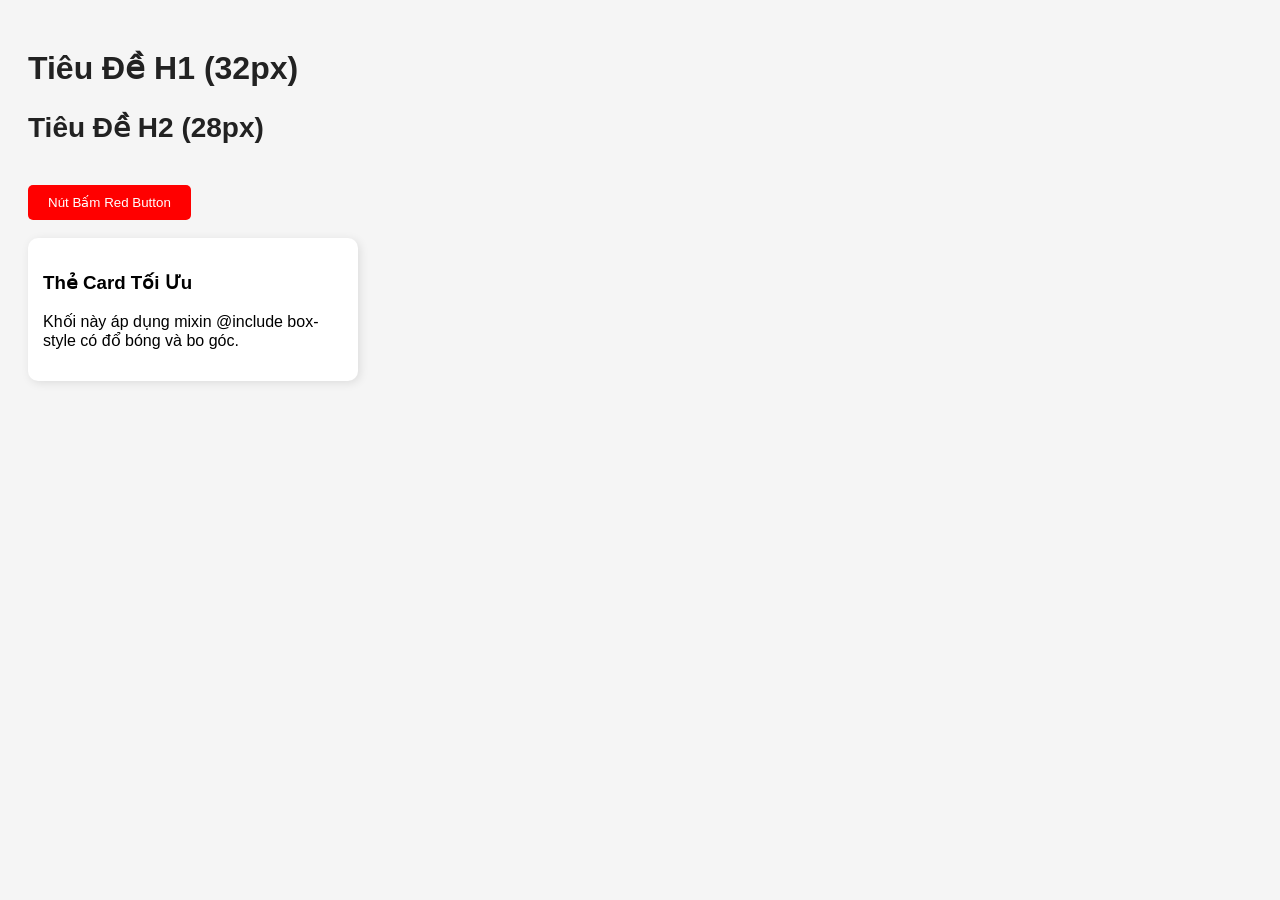
<file: Tạo mixins & biến để tối ưu CSS của website mẫu/index.html>
<!DOCTYPE html>
<html lang="vi">
<head>
    <meta charset="UTF-8">
    <meta name="viewport" content="width=device-width, initial-scale=1.0">
    <title>Thực Hành SASS Mixins & Variables</title>
    <link rel="stylesheet" href="css/style.css">
</head>
<body style="background-color: #f5f5f5; padding: 20px; font-family: Arial, sans-serif;">

    <h1>Tiêu Đề H1 (32px)</h1>
    <h2>Tiêu Đề H2 (28px)</h2>

    <br>

    <button class="button">Nút Bấm Red Button</button>

    <br><br>

    <div class="card" style="max-width: 300px;">
        <h3>Thẻ Card Tối Ưu</h3>
        <p>Khối này áp dụng mixin @include box-style có đổ bóng và bo góc.</p>
    </div>

</body>
</html>
</file>
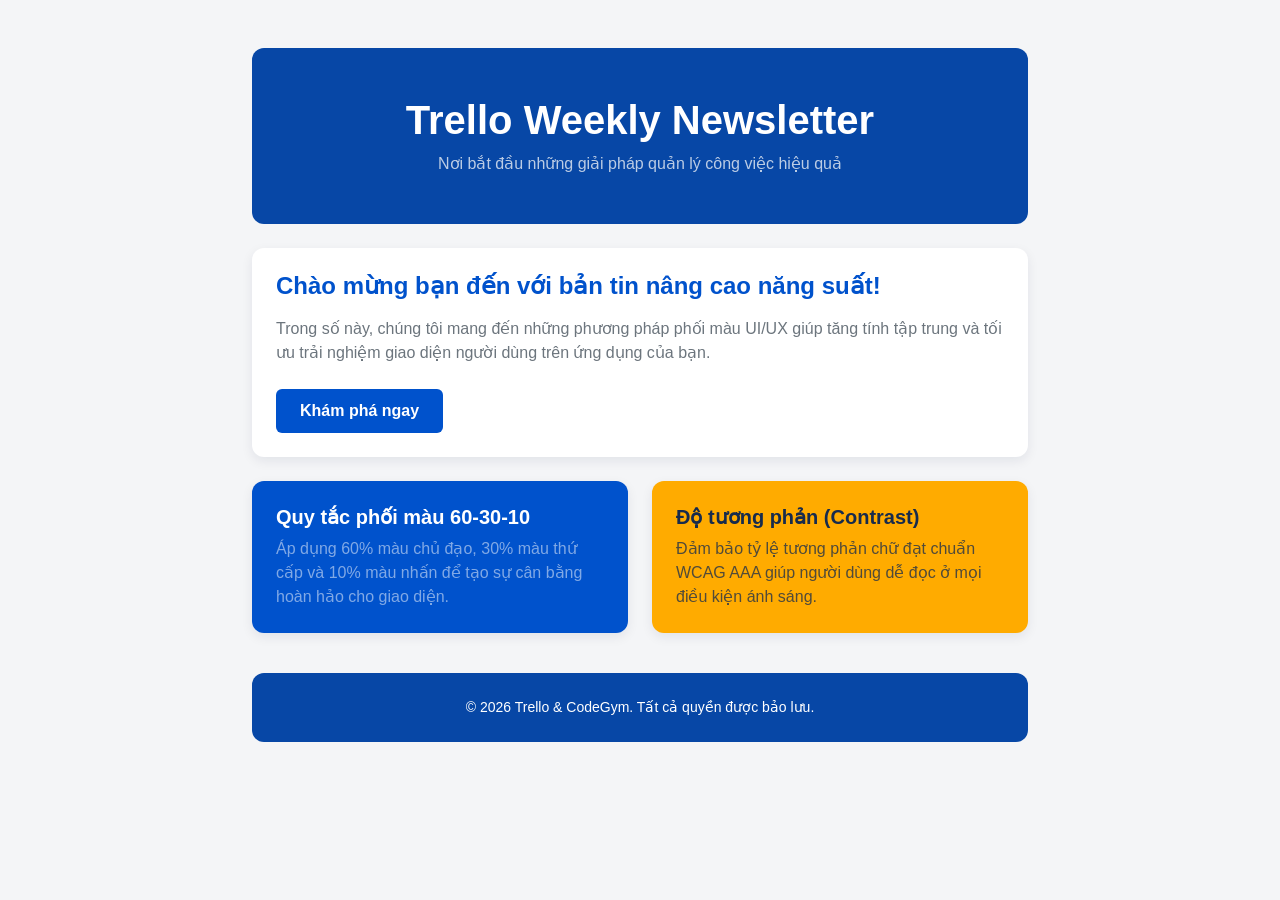
<file: btap/newleter_vesion1.html>
<!DOCTYPE html>
<html lang="vi">
<head>
    <meta charset="UTF-8">
    <meta name="viewport" content="width=device-width, initial-scale=1.0">
    <title>Newsletter Version 1 - Modern Tech</title>
    <!-- Bootstrap 5.3.3 CSS -->
    <link href="https://cdn.jsdelivr.net/npm/bootstrap@5.3.3/dist/css/bootstrap.min.css" rel="stylesheet">
    <style>
        /* Định nghĩa biến màu từ Adobe Color - Version 1 */
        :root {
            --primary-color: #0052CC;    /* Blue primary */
            --secondary-color: #0747A6;  /* Deep Navy Header/Footer */
            --accent-color: #FFAB00;     /* Warm Amber Accent */
            --light-bg-color: #F4F5F7;   /* Slate light background */
            --text-color: #172B4D;       /* Dark contrast text */
            --white: #FFFFFF;
        }

        body {
            background-color: var(--light-bg-color);
            color: var(--text-color);
            font-family: -apple-system, BlinkMacSystemFont, "Segoe UI", Roboto, sans-serif;
        }

        .primary-bg { background-color: var(--primary-color) !important; }
        .secondary-bg { background-color: var(--secondary-color) !important; }
        .accent-bg { background-color: var(--accent-color) !important; color: #172B4D !important; }

        .text-primary-color { color: var(--primary-color) !important; }
        .text-secondary-color { color: var(--secondary-color) !important; }
        
        .btn-primary-custom {
            background-color: var(--primary-color);
            color: var(--white);
            border: none;
            padding: 10px 24px;
            font-weight: 600;
            border-radius: 6px;
            transition: all 0.2s ease-in-out;
        }

        .btn-primary-custom:hover {
            background-color: var(--secondary-color);
            color: var(--white);
            transform: translateY(-2px);
        }

        .card {
            border: none;
            box-shadow: 0 4px 12px rgba(9, 30, 66, 0.08);
            border-radius: 12px;
        }

        header, footer {
            border-radius: 12px;
        }
    </style>
</head>
<body>
    <div class="container py-5" style="max-width: 800px;">
        <!-- Header -->
        <header class="text-center mb-4 p-5 secondary-bg text-white">
            <h1 class="fw-bold">Trello Weekly Newsletter</h1>
            <p class="mb-0 text-light opacity-75">Nơi bắt đầu những giải pháp quản lý công việc hiệu quả</p>
        </header>

        <!-- Intro Section -->
        <section class="card mb-4">
            <div class="card-body p-4">
                <h2 class="card-title text-primary-color fw-bold h4 mb-3">
                    Chào mừng bạn đến với bản tin nâng cao năng suất!
                </h2>
                <p class="card-text text-secondary mb-4">
                    Trong số này, chúng tôi mang đến những phương pháp phối màu UI/UX giúp tăng tính tập trung và tối ưu trải nghiệm giao diện người dùng trên ứng dụng của bạn.
                </p>
                <a href="#" class="btn btn-primary-custom">Khám phá ngay</a>
            </div>
        </section>

        <!-- Features Grid -->
        <section class="row mb-4">
            <div class="col-md-6 mb-3">
                <div class="card h-100 primary-bg text-white">
                    <div class="card-body p-4">
                        <h3 class="card-title h5 fw-bold mb-2">Quy tắc phối màu 60-30-10</h3>
                        <p class="card-text text-white-50">
                            Áp dụng 60% màu chủ đạo, 30% màu thứ cấp và 10% màu nhấn để tạo sự cân bằng hoàn hảo cho giao diện.
                        </p>
                    </div>
                </div>
            </div>
            <div class="col-md-6 mb-3">
                <div class="card h-100 accent-bg">
                    <div class="card-body p-4">
                        <h3 class="card-title h5 fw-bold mb-2">Độ tương phản (Contrast)</h3>
                        <p class="card-text opacity-75">
                            Đảm bảo tỷ lệ tương phản chữ đạt chuẩn WCAG AAA giúp người dùng dễ đọc ở mọi điều kiện ánh sáng.
                        </p>
                    </div>
                </div>
            </div>
        </section>

        <!-- Footer -->
        <footer class="text-center p-4 secondary-bg text-white">
            <p class="mb-0 small">&copy; 2026 Trello & CodeGym. Tất cả quyền được bảo lưu.</p>
        </footer>
    </div>
</body>
</html>
</file>
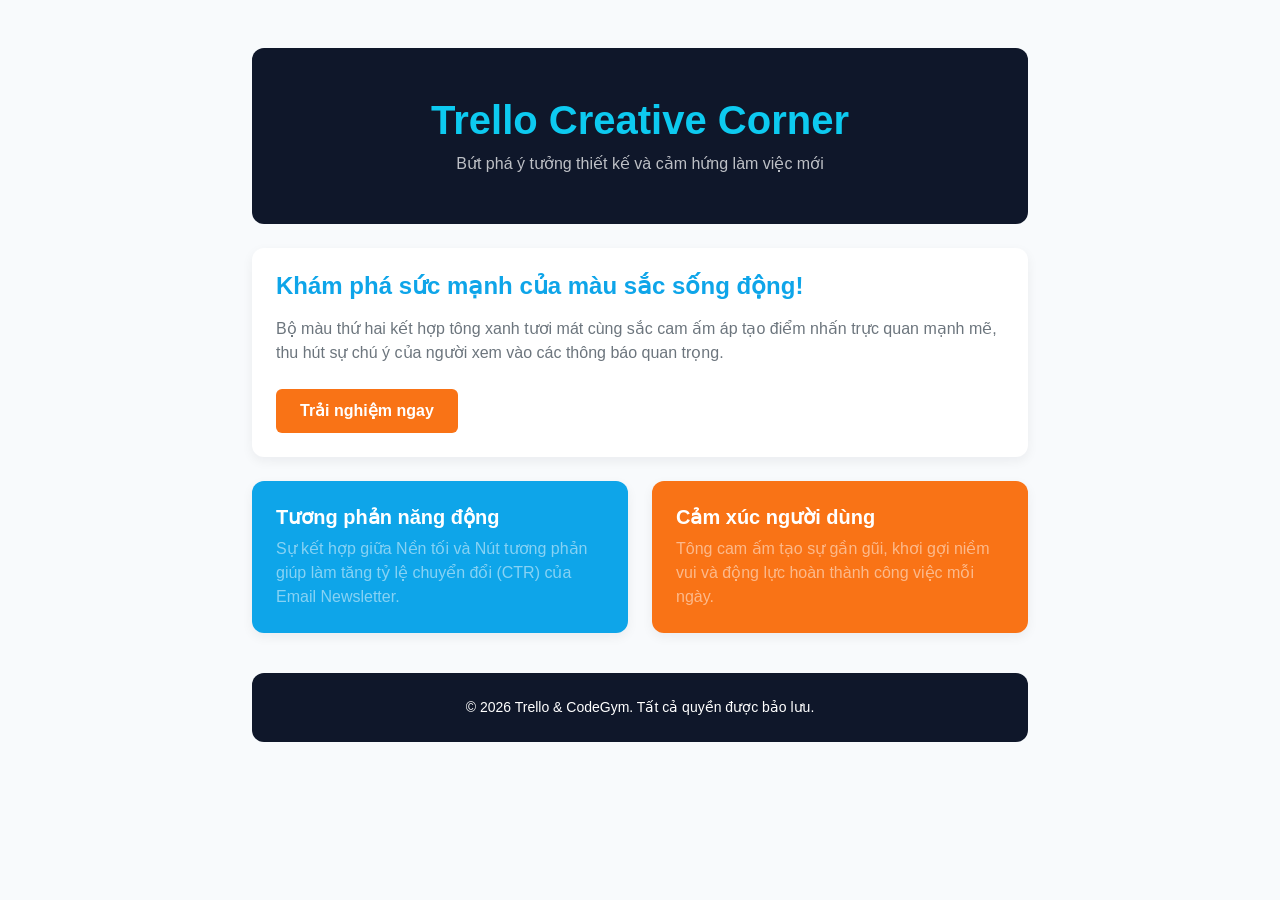
<file: btap/newletter_version2.html>
<!DOCTYPE html>
<html lang="vi">
<head>
    <meta charset="UTF-8">
    <meta name="viewport" content="width=device-width, initial-scale=1.0">
    <title>Newsletter Version 2 - Vibrant Creative</title>
    <!-- Bootstrap 5.3.3 CSS -->
    <link href="https://cdn.jsdelivr.net/npm/bootstrap@5.3.3/dist/css/bootstrap.min.css" rel="stylesheet">
    <style>
        /* Định nghĩa biến màu từ Adobe Color - Version 2 */
        :root {
            --primary-color: #0EA5E9;    /* Bright Sky Blue */
            --secondary-color: #0F172A;  /* Slate Dark Header/Footer */
            --accent-color: #F97316;     /* Coral Orange Accent */
            --light-bg-color: #F8FAFC;   /* Crisp Light Background */
            --text-color: #0F172A;       /* Dark Navy text */
            --white: #FFFFFF;
        }

        body {
            background-color: var(--light-bg-color);
            color: var(--text-color);
            font-family: -apple-system, BlinkMacSystemFont, "Segoe UI", Roboto, sans-serif;
        }

        .primary-bg { background-color: var(--primary-color) !important; color: var(--white) !important; }
        .secondary-bg { background-color: var(--secondary-color) !important; }
        .accent-bg { background-color: var(--accent-color) !important; color: var(--white) !important; }

        .text-primary-color { color: var(--primary-color) !important; }
        
        .btn-primary-custom {
            background-color: var(--accent-color);
            color: var(--white);
            border: none;
            padding: 10px 24px;
            font-weight: 600;
            border-radius: 6px;
            transition: all 0.2s ease-in-out;
        }

        .btn-primary-custom:hover {
            background-color: #EA580C;
            color: var(--white);
            transform: translateY(-2px);
        }

        .card {
            border: none;
            box-shadow: 0 4px 12px rgba(15, 23, 42, 0.06);
            border-radius: 12px;
        }

        header, footer {
            border-radius: 12px;
        }
    </style>
</head>
<body>
    <div class="container py-5" style="max-width: 800px;">
        <!-- Header -->
        <header class="text-center mb-4 p-5 secondary-bg text-white">
            <h1 class="fw-bold text-info">Trello Creative Corner</h1>
            <p class="mb-0 text-light opacity-75">Bứt phá ý tưởng thiết kế và cảm hứng làm việc mới</p>
        </header>

        <!-- Intro Section -->
        <section class="card mb-4">
            <div class="card-body p-4">
                <h2 class="card-title text-primary-color fw-bold h4 mb-3">
                    Khám phá sức mạnh của màu sắc sống động!
                </h2>
                <p class="card-text text-secondary mb-4">
                    Bộ màu thứ hai kết hợp tông xanh tươi mát cùng sắc cam ấm áp tạo điểm nhấn trực quan mạnh mẽ, thu hút sự chú ý của người xem vào các thông báo quan trọng.
                </p>
                <a href="#" class="btn btn-primary-custom">Trải nghiệm ngay</a>
            </div>
        </section>

        <!-- Features Grid -->
        <section class="row mb-4">
            <div class="col-md-6 mb-3">
                <div class="card h-100 primary-bg">
                    <div class="card-body p-4">
                        <h3 class="card-title h5 fw-bold mb-2">Tương phản năng động</h3>
                        <p class="card-text text-white-50">
                            Sự kết hợp giữa Nền tối và Nút tương phản giúp làm tăng tỷ lệ chuyển đổi (CTR) của Email Newsletter.
                        </p>
                    </div>
                </div>
            </div>
            <div class="col-md-6 mb-3">
                <div class="card h-100 accent-bg">
                    <div class="card-body p-4">
                        <h3 class="card-title h5 fw-bold mb-2">Cảm xúc người dùng</h3>
                        <p class="card-text text-white-50">
                            Tông cam ấm tạo sự gần gũi, khơi gợi niềm vui và động lực hoàn thành công việc mỗi ngày.
                        </p>
                    </div>
                </div>
            </div>
        </section>

        <!-- Footer -->
        <footer class="text-center p-4 secondary-bg text-white">
            <p class="mb-0 small">&copy; 2026 Trello & CodeGym. Tất cả quyền được bảo lưu.</p>
        </footer>
    </div>
</body>
</html>
</file>
<file: Tạo mixins & biến để tối ưu CSS của website mẫu/css/style.css>
h1 {
  font-size: 32px;
  color: #222;
}

h2 {
  font-size: 28px;
  color: #222;
}

.button {
  background: red;
  color: white;
  padding: 10px 20px;
  border-radius: 5px;
  border: none;
  cursor: pointer;
}

.card {
  background: white;
  padding: 15px;
  border-radius: 10px;
  box-shadow: 2px 2px 10px rgba(0, 0, 0, 0.1);
}
</file>
